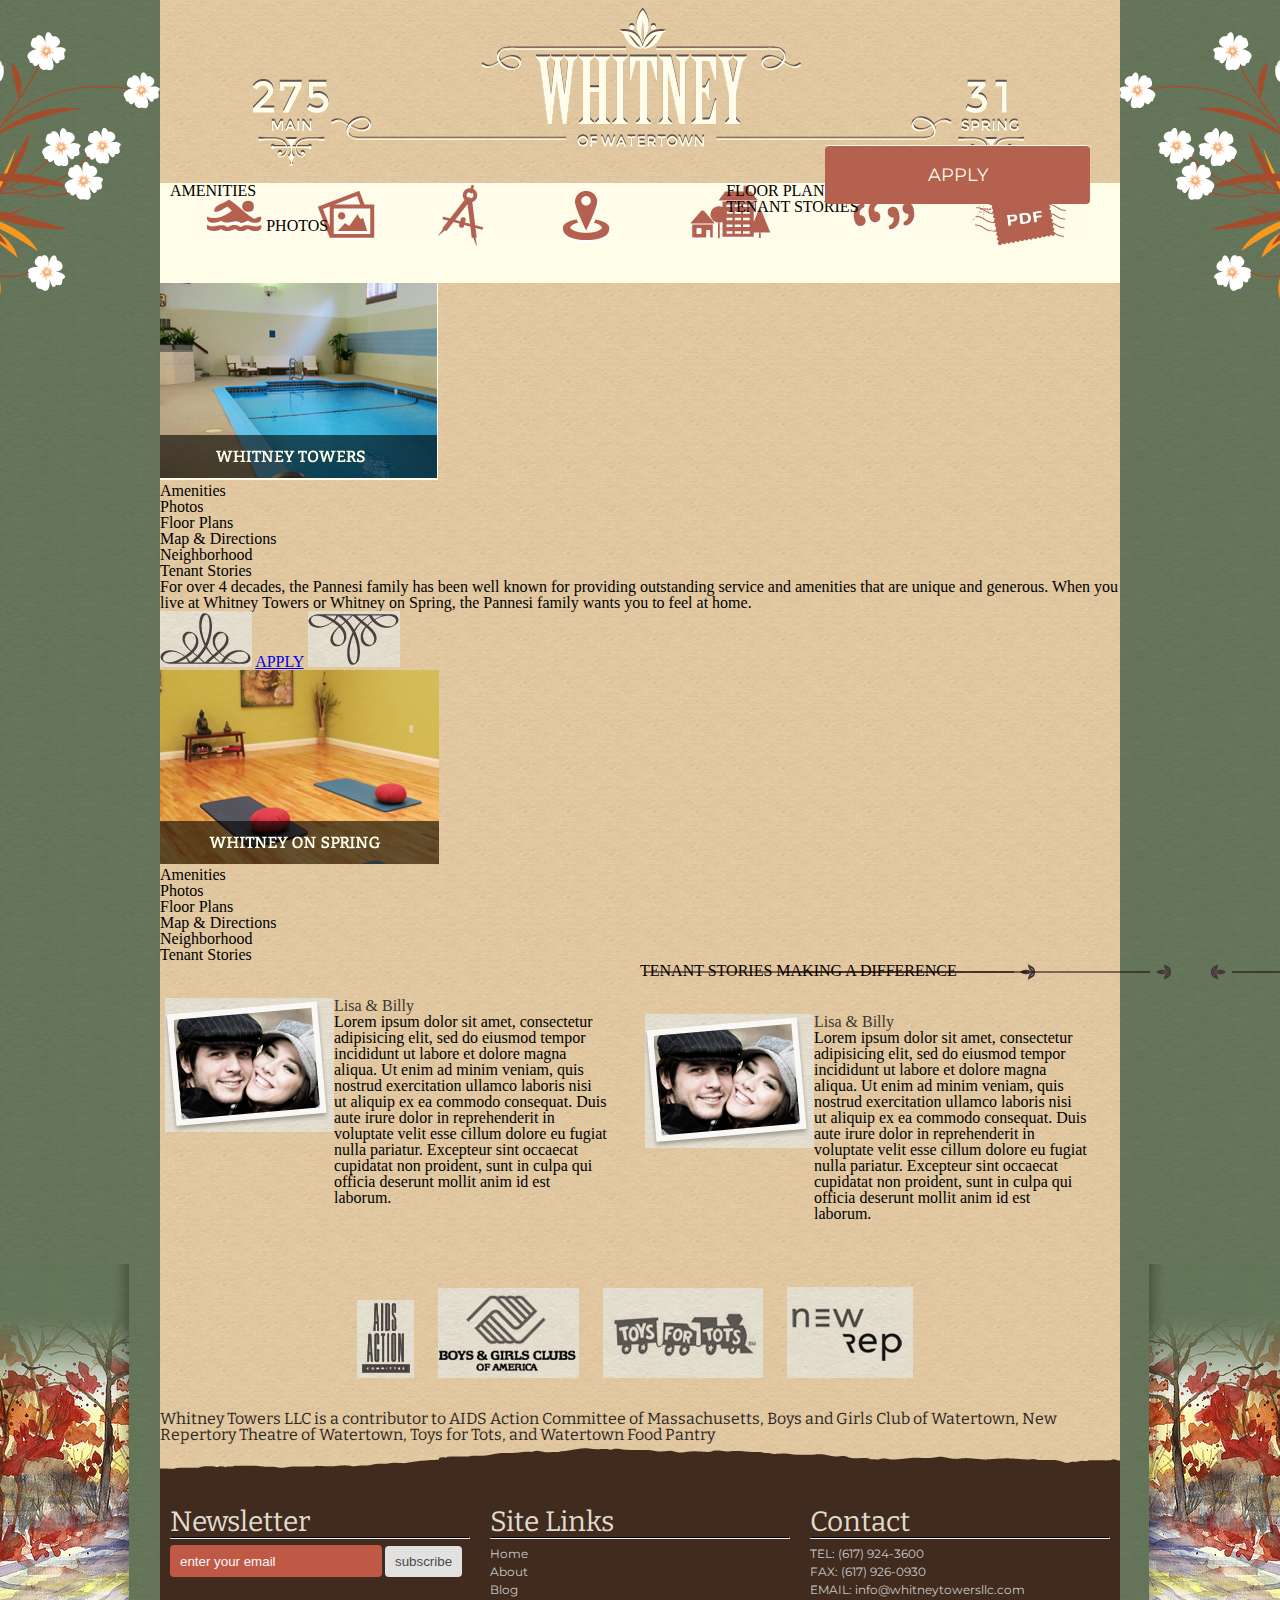
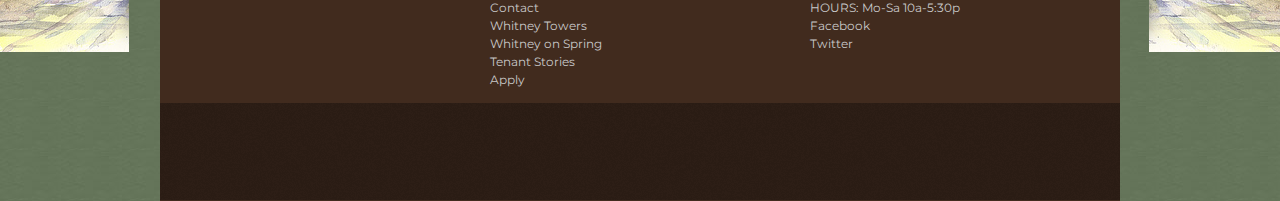
<file: index.html>
<!DOCTYPE html>
    <head>
        <meta charset="utf-8">
        <meta http-equiv="X-UA-Compatible" content="IE=edge,chrome=1">
        <title>Whitney of Watertown</title>
        <meta name="description" content="">
        <meta name="viewport" content="width=device-width">
        <link rel="stylesheet" href="css/style.css">
        <link rel="stylesheet" href="css/reset.css">
    </head>
    <body>
      <div id="container">
        <h1>Whitney of Watertown</h1>
        <header>
          <nav>
            <ul>
              <li id="amenities">AMENITIES</li>
              <li id="photos">PHOTOS</li>
              <li id="floor_plans">FLOOR PLANS</li>
              <li id="directions">DIRECTIONS</li>
              <li id ="neighborhood">NEIGHBORHOOD</li>
              <li id="tenant_stories">TENANT STORIES</li>
              <li id="apply">APPLY</li>
            </ul>
          </nav>
        </header>
        <div id="column_1">
          <img src="img/pool.png"></img>
          <ul>
            <li>Amenities</li>
            <li>Photos</li>
            <li>Floor Plans</li>
            <li>Map & Directions</li>
            <li>Neighborhood</li>
            <li>Tenant Stories</li>
          </ul>
        </div>
        <div id="column_2">
          <p>For over 4 decades, the Pannesi family has been well known for providing outstanding service and amenities that are unique and generous. When you live at Whitney Towers or Whitney on Spring, the Pannesi family wants you to feel at home.</p>
          <img src="img/cta_detail_top.png" class="cta_detail"></img>
          <a href="#">APPLY</a>
          <img src="img/cta_detail_bottom.png" class="cta_detail"></img>
        </div>
          <div id="column_3">
            <img src="img/spring.png"></img>
            <ul>
              <li>Amenities</li>
              <li>Photos</li>
              <li>Floor Plans</li>
              <li>Map & Directions</li>
              <li>Neighborhood</li>
              <li>Tenant Stories</li>
            </ul>
          </div>
          <img src="img/detail.png" class="detail">TENANT STORIES</img>
          <div class="tenant_stories">
            <img src="img/lisa_billy.png"></img>         
            <h3>Lisa & Billy</h3>
            <p>Lorem ipsum dolor sit amet, consectetur adipisicing elit, sed do eiusmod tempor incididunt ut labore et dolore magna aliqua. Ut enim ad minim veniam, quis nostrud exercitation ullamco laboris nisi ut aliquip ex ea commodo consequat. Duis aute irure dolor in reprehenderit in voluptate velit esse cillum dolore eu fugiat nulla pariatur. Excepteur sint occaecat cupidatat non proident, sunt in culpa qui officia deserunt mollit anim id est laborum.</p>
          </div>
          <div class="tenant_stories">
            <img src="img/lisa_billy.png"></img>         
            <h3>Lisa & Billy</h3>
            <p>Lorem ipsum dolor sit amet, consectetur adipisicing elit, sed do eiusmod tempor incididunt ut labore et dolore magna aliqua. Ut enim ad minim veniam, quis nostrud exercitation ullamco laboris nisi ut aliquip ex ea commodo consequat. Duis aute irure dolor in reprehenderit in voluptate velit esse cillum dolore eu fugiat nulla pariatur. Excepteur sint occaecat cupidatat non proident, sunt in culpa qui officia deserunt mollit anim id est laborum.</p>
          </div>
          <img src="img/detail.png" class="detail">MAKING A DIFFERENCE</img>
          <div id="difference">
            <img src="img/aids_action.jpg"></img>
            <img src="img/boys_girls_clubs.jpg"></img>
            <img src="img/toys_tots.jpg"></img>
            <img src="img/new_rep.png"></img>
          </div>
          <p id="difference_tag">Whitney Towers LLC is a contributor to AIDS Action Committee of Massachusetts, Boys and Girls Club of Watertown, New Repertory Theatre of Watertown, Toys for Tots, and Watertown Food Pantry</p>
          <footer>
            <div class="footer_column">
              <h3>Newsletter</h3>
              <hr>
            <form method="post enctype="text/html action="mailto:dmlevi@gmail.com">
              <input name="email" type="text" id="field" placeholder="enter your email"></input>
              <input type="submit" value="subscribe" id="btn"></input>
            </form>
            </div>
            <div class="footer_column">
              <h3>Site Links</h3>
              <hr>
              <ul>
                <li>Home</li>
                <li>About</li>
                <li>Blog</li>
                <li>Contact</li>
                <li>Whitney Towers</li>
                <li>Whitney on Spring</li>
                <li>Tenant Stories</li>
                <li>Apply</li>
              </ul>
            </div>
            <div class="footer_column">
              <h3>Contact</h3>
              <hr>
              <ul>
                <li>TEL: (617) 924-3600</li>
                <li>FAX: (617) 926-0930</li>
                <li>EMAIL: info@whitneytowersllc.com</li>
                <li>HOURS: Mo-Sa 10a-5:30p</li>
                <li>Facebook</li>
                <li>Twitter</li>
              </ul>
            </div>
          </footer>
      </div> <!-- container -->
    </body>
</html>
</file>
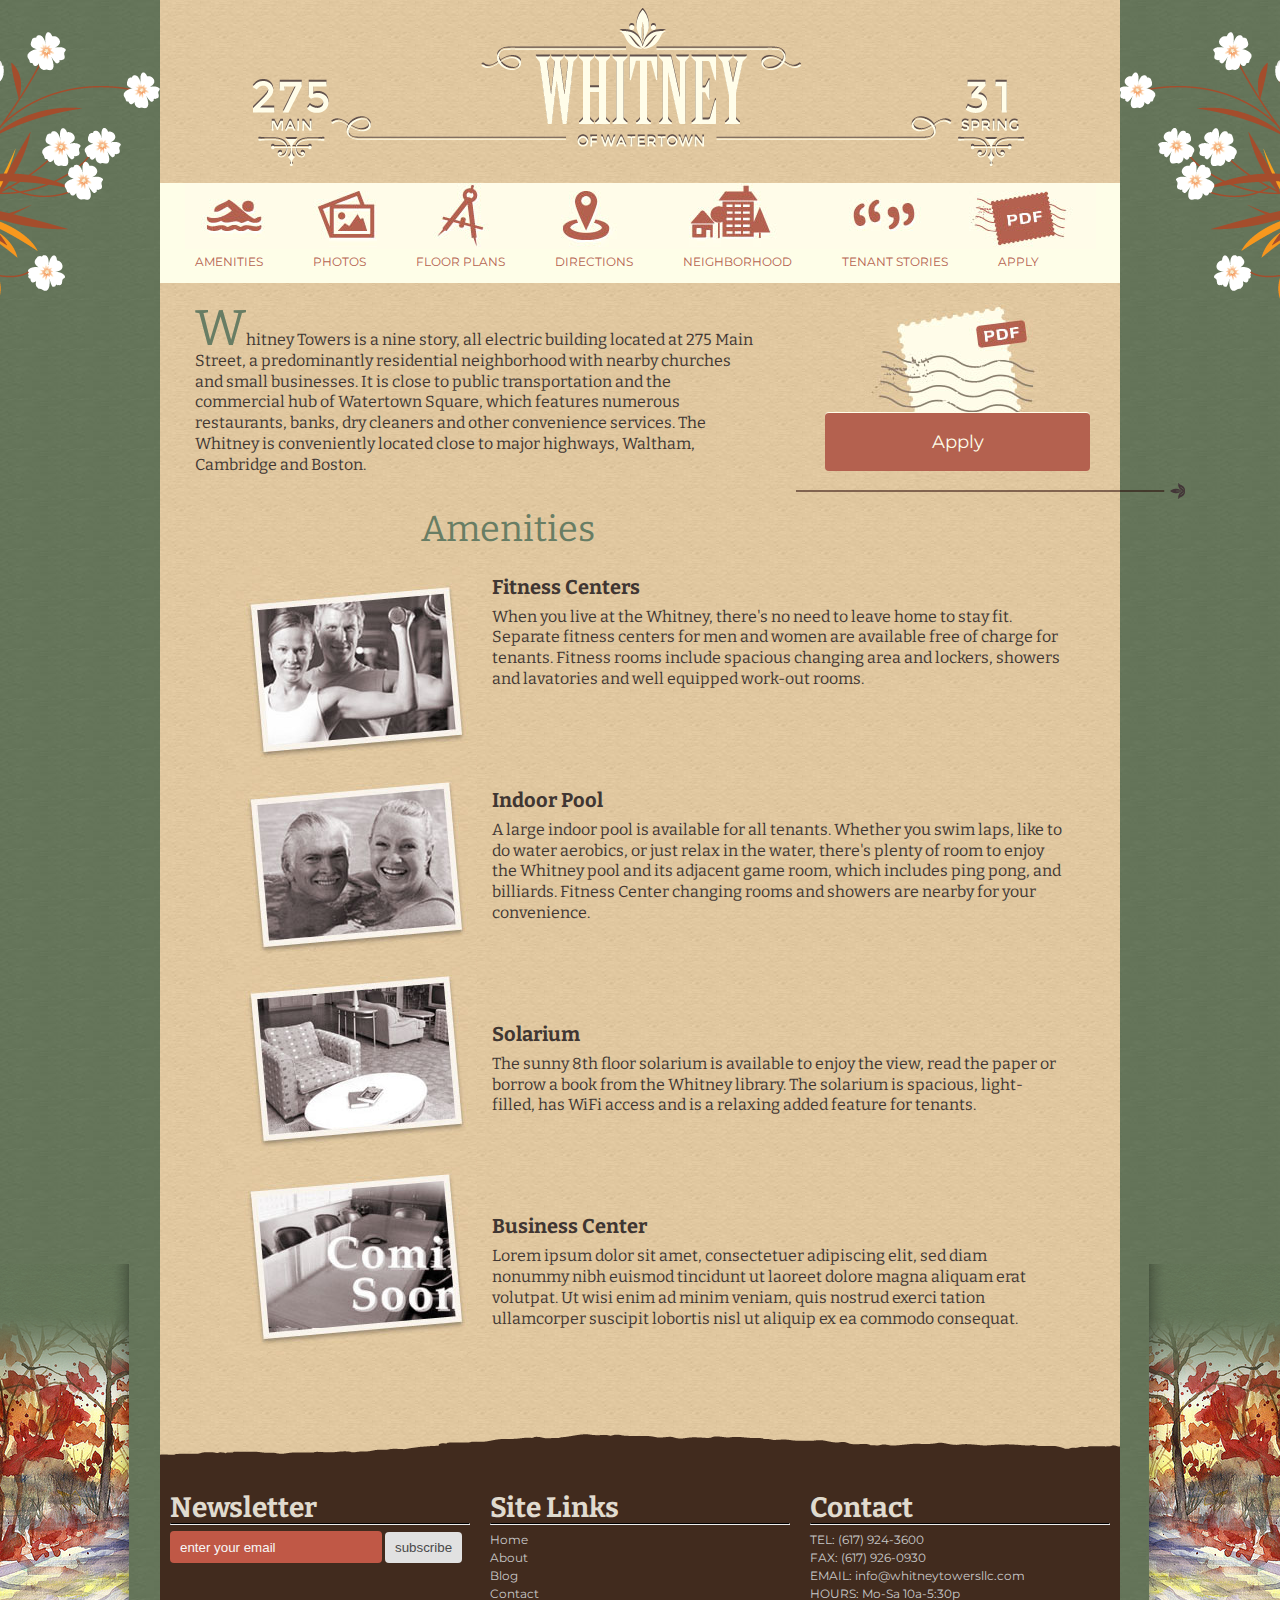
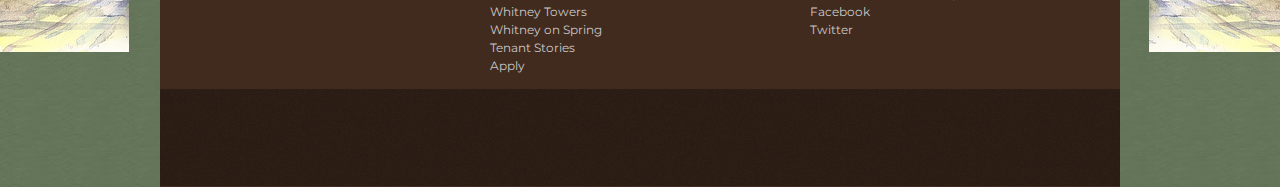
<file: amenities.html>
<!DOCTYPE html>
    <head>
        <meta charset="utf-8">
        <meta http-equiv="X-UA-Compatible" content="IE=edge,chrome=1">
        <title>Whitney of Watertown</title>
        <meta name="description" content="">
        <meta name="viewport" content="width=device-width">
        <link rel="stylesheet" href="css/reset.css">
           <link rel="stylesheet" href="css/style.css">
    </head>
    <body>
      <div id="container">
        <h1>Whitney of Watertown</h1>
        <header>
           <nav>
            <ul>
              <li><a href="amenities.html">AMENITIES</a></li>
              <li><a href="photos.html">PHOTOS</a></li>
              <li><a href="floorplans.html">FLOOR PLANS</a></li>
              <li><a href="directions.html">DIRECTIONS</a></li>
              <li><a href="neighborhood.html">NEIGHBORHOOD</a></li>
              <li><a href="tenantstories.html">TENANT STORIES</a></li>
              <li><a href="apply.html">APPLY</a></li>
            </ul>
          </nav>
        </header>
        <div class="opener">
          <p><span>W</span>hitney Towers is a nine story, all electric building located at 275 Main Street, a predominantly residential neighborhood with nearby churches
and small businesses. It is close to public transportation and the commercial hub of Watertown Square, which features numerous restaurants, banks, dry cleaners and other convenience services. The Whitney is conveniently located close to major highways, Waltham, Cambridge and Boston.</p>
        </div>
        <div>
          <img src="img/stamp.jpg" id="stamp"></img>
          <a href="#" id="apply">Apply</a>
        </div>
        <img src="img/detail.png" class="detail"></img>
        <h2>Amenities</h2>
        <div id="amenities_photos">
          <img src="img/amenities_photos.jpg"></img>
        </div>
        <div class="section">
          <h3>Fitness Centers</h3>
          <p><em>When you live at the Whitney, there's no need to leave home to stay fit. Separate fitness centers for men and women are available free of charge for tenants. Fitness rooms include spacious changing area and lockers, showers and lavatories and well equipped work-out rooms.</em></p>
          <h3>Indoor Pool</h3>
          <p><em>A large indoor pool is available for all tenants. Whether you swim laps, like to do water aerobics, or just relax in the water, there's plenty of room to enjoy the Whitney pool and its adjacent game room, which includes ping pong, and billiards. Fitness Center changing rooms and showers are nearby for your convenience.</em></p>
          <h3>Solarium</h3>
          <p><em>The sunny 8th floor solarium is available to enjoy the view, read the paper or borrow a book from the Whitney library. The solarium is spacious, light‐filled, has WiFi access and is a relaxing added feature for tenants.</em></p>
          <h3>Business Center</h3>
          <p><em>Lorem ipsum dolor sit amet, consectetuer adipiscing elit, sed diam nonummy nibh euismod tincidunt ut laoreet dolore magna aliquam erat volutpat. Ut wisi enim ad minim veniam, quis nostrud exerci tation ullamcorper suscipit lobortis nisl ut aliquip ex ea commodo consequat. </em></p>
        </div> <!-- section -->
          <footer>
            <div class="footer_column">
              <h3>Newsletter</h3>
              <hr>
            <form method="post enctype="text/html action="mailto:dmlevi@gmail.com">
              <input name="email" type="text" id="field" placeholder="enter your email"></input>
              <input type="submit" value="subscribe" id="btn"></input>
            </form>
            </div>
            <div class="footer_column">
              <h3>Site Links</h3>
              <hr>
              <ul>
                <li>Home</li>
                <li>About</li>
                <li>Blog</li>
                <li>Contact</li>
                <li>Whitney Towers</li>
                <li>Whitney on Spring</li>
                <li>Tenant Stories</li>
                <li>Apply</li>
              </ul>
            </div>
            <div class="footer_column">
              <h3>Contact</h3>
              <hr>
              <ul>
                <li>TEL: (617) 924-3600</li>
                <li>FAX: (617) 926-0930</li>
                <li>EMAIL: info@whitneytowersllc.com</li>
                <li>HOURS: Mo-Sa 10a-5:30p</li>
                <li>Facebook</li>
                <li>Twitter</li>
              </ul>
            </div>
          </footer>
      </div> <!-- container -->
    </body>
</html>
</file>
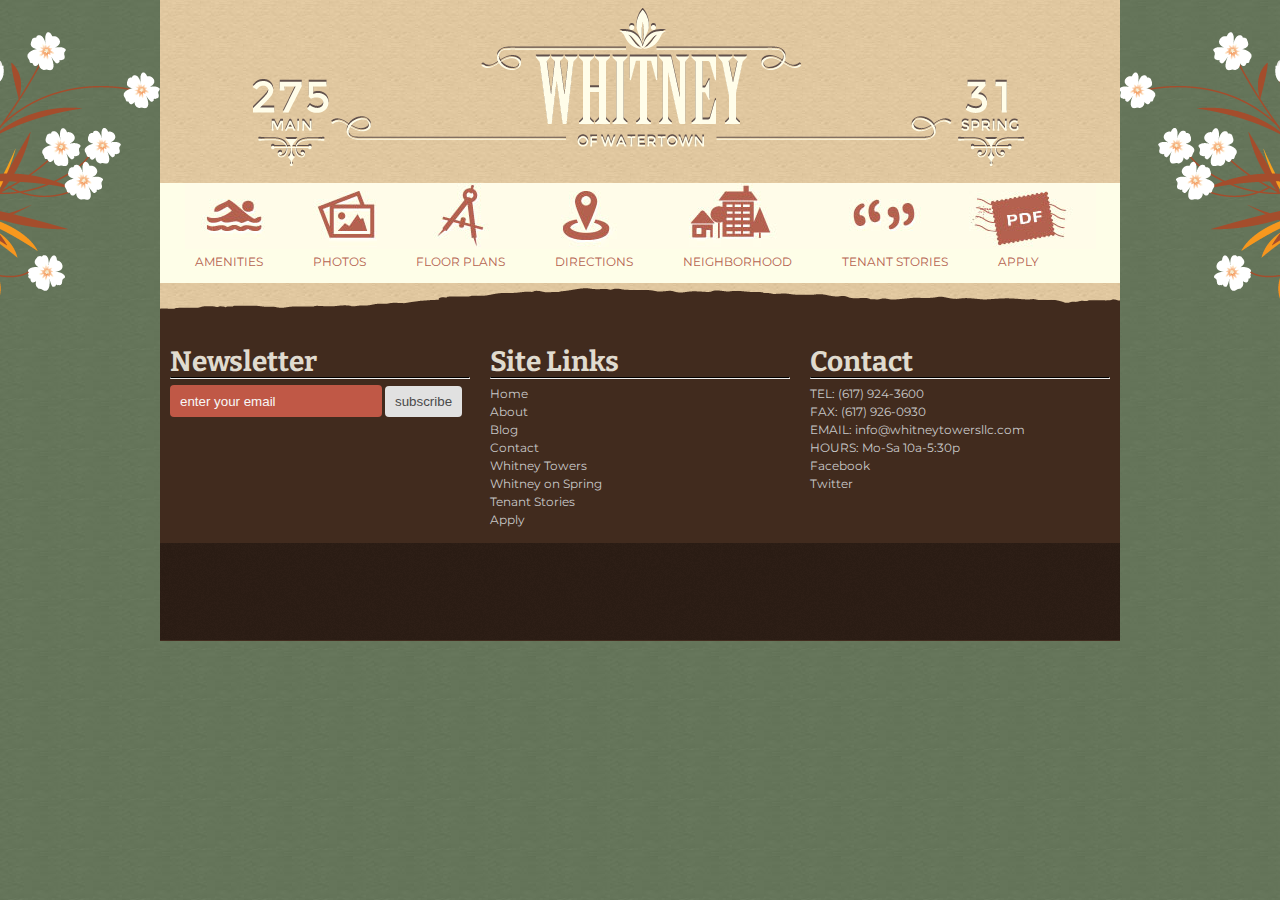
<file: apply.html>
<!DOCTYPE html>
    <head>
        <meta charset="utf-8">
        <meta http-equiv="X-UA-Compatible" content="IE=edge,chrome=1">
        <title>Whitney of Watertown</title>
        <meta name="description" content="">
        <meta name="viewport" content="width=device-width">
        <link rel="stylesheet" href="css/reset.css">
           <link rel="stylesheet" href="css/style.css">
    </head>
    <body>
      <div id="container">
        <h1>Whitney of Watertown</h1>
        <header>
        <nav>
            <ul>
              <li><a href="amenities.html">AMENITIES</a></li>
              <li><a href="photos.html">PHOTOS</a></li>
              <li><a href="floorplans.html">FLOOR PLANS</a></li>
              <li><a href="directions.html">DIRECTIONS</a></li>
              <li><a href="neighborhood.html">NEIGHBORHOOD</a></li>
              <li><a href="tenantstories.html">TENANT STORIES</a></li>
              <li><a href="apply.html">APPLY</a></li>
            </ul>
          </nav>
        </header>

          <footer>
            <div class="footer_column">
              <h3>Newsletter</h3>
              <hr>
            <form method="post enctype="text/html action="mailto:dmlevi@gmail.com">
              <input name="email" type="text" id="field" placeholder="enter your email"></input>
              <input type="submit" value="subscribe" id="btn"></input>
            </form>
            </div>
            <div class="footer_column">
              <h3>Site Links</h3>
              <hr>
              <ul>
                <li>Home</li>
                <li>About</li>
                <li>Blog</li>
                <li>Contact</li>
                <li>Whitney Towers</li>
                <li>Whitney on Spring</li>
                <li>Tenant Stories</li>
                <li>Apply</li>
              </ul>
            </div>
            <div class="footer_column">
              <h3>Contact</h3>
              <hr>
              <ul>
                <li>TEL: (617) 924-3600</li>
                <li>FAX: (617) 926-0930</li>
                <li>EMAIL: info@whitneytowersllc.com</li>
                <li>HOURS: Mo-Sa 10a-5:30p</li>
                <li>Facebook</li>
                <li>Twitter</li>
              </ul>
            </div>
          </footer>
      </div> <!-- container -->
    </body>
</html>
</file>
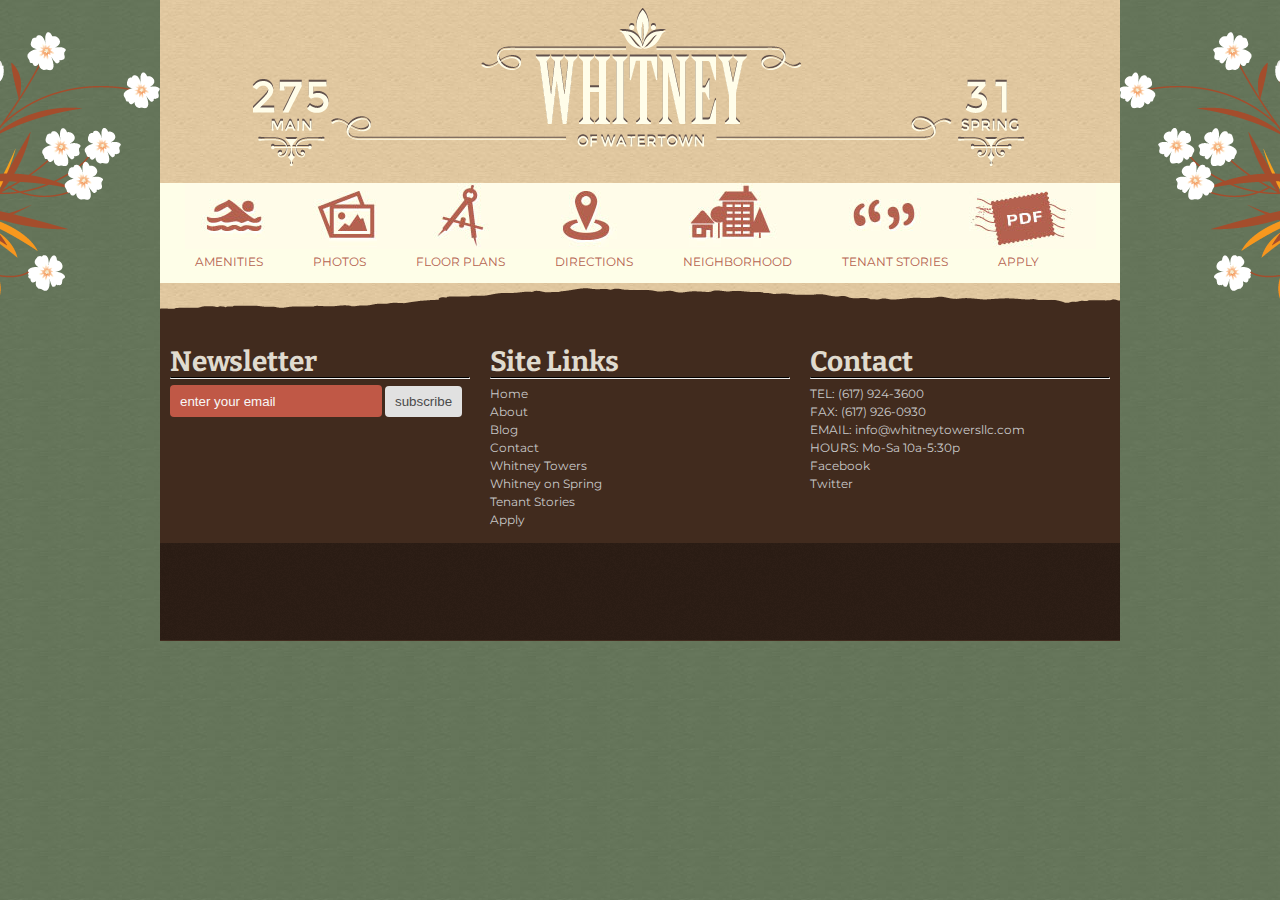
<file: directions.html>
<!DOCTYPE html>
    <head>
        <meta charset="utf-8">
        <meta http-equiv="X-UA-Compatible" content="IE=edge,chrome=1">
        <title>Whitney of Watertown</title>
        <meta name="description" content="">
        <meta name="viewport" content="width=device-width">
        <link rel="stylesheet" href="css/reset.css">
           <link rel="stylesheet" href="css/style.css">
    </head>
    <body>
      <div id="container">
        <h1>Whitney of Watertown</h1>
        <header>
      <nav>
            <ul>
              <li><a href="amenities.html">AMENITIES</a></li>
              <li><a href="photos.html">PHOTOS</a></li>
              <li><a href="floorplans.html">FLOOR PLANS</a></li>
              <li><a href="directions.html">DIRECTIONS</a></li>
              <li><a href="neighborhood.html">NEIGHBORHOOD</a></li>
              <li><a href="tenantstories.html">TENANT STORIES</a></li>
              <li><a href="apply.html">APPLY</a></li>
            </ul>
          </nav>
        </header>

          <footer>
            <div class="footer_column">
              <h3>Newsletter</h3>
              <hr>
            <form method="post enctype="text/html action="mailto:dmlevi@gmail.com">
              <input name="email" type="text" id="field" placeholder="enter your email"></input>
              <input type="submit" value="subscribe" id="btn"></input>
            </form>
            </div>
            <div class="footer_column">
              <h3>Site Links</h3>
              <hr>
              <ul>
                <li>Home</li>
                <li>About</li>
                <li>Blog</li>
                <li>Contact</li>
                <li>Whitney Towers</li>
                <li>Whitney on Spring</li>
                <li>Tenant Stories</li>
                <li>Apply</li>
              </ul>
            </div>
            <div class="footer_column">
              <h3>Contact</h3>
              <hr>
              <ul>
                <li>TEL: (617) 924-3600</li>
                <li>FAX: (617) 926-0930</li>
                <li>EMAIL: info@whitneytowersllc.com</li>
                <li>HOURS: Mo-Sa 10a-5:30p</li>
                <li>Facebook</li>
                <li>Twitter</li>
              </ul>
            </div>
          </footer>
      </div> <!-- container -->
    </body>
</html>
</file>
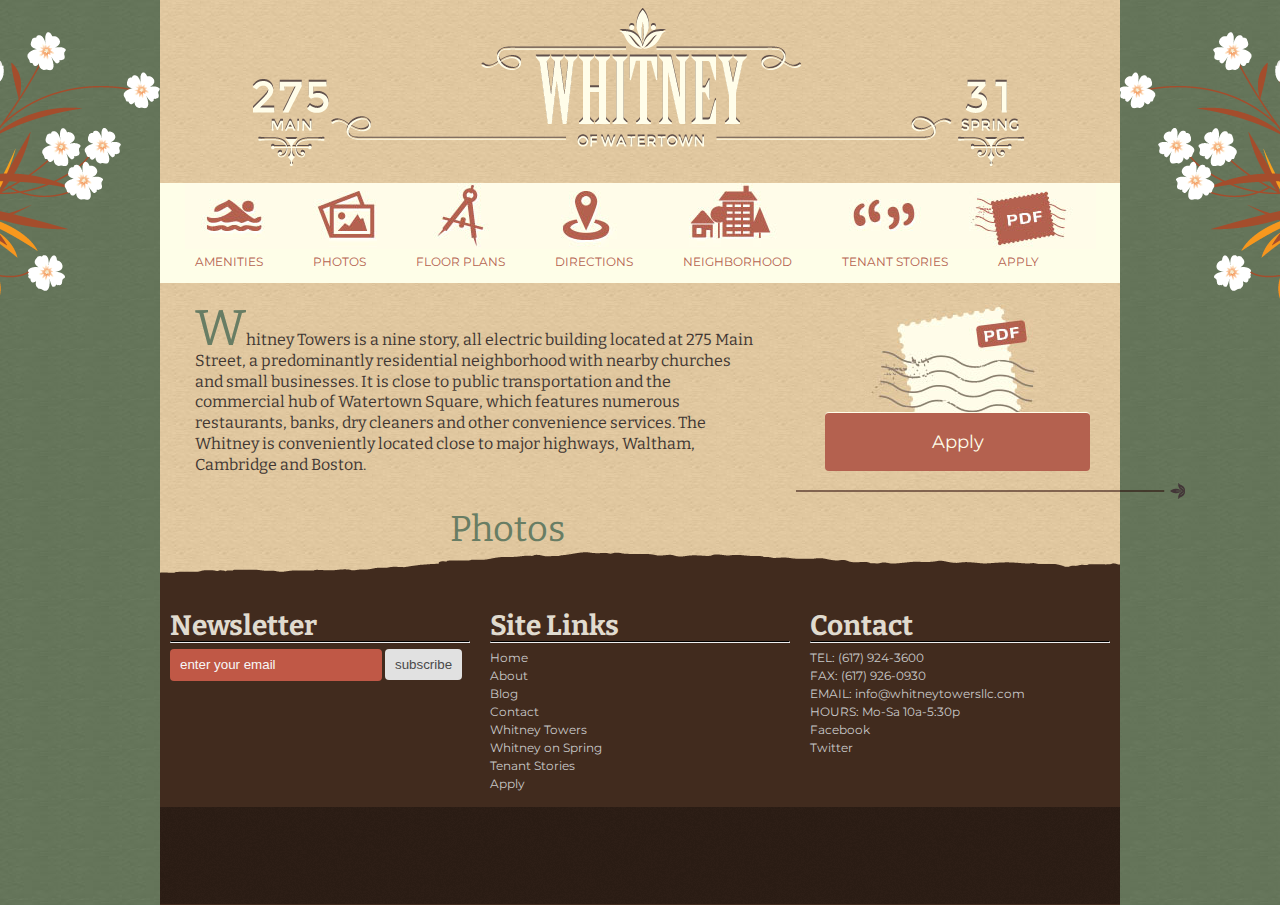
<file: photos.html>
<!DOCTYPE html>
    <head>
        <meta charset="utf-8">
        <meta http-equiv="X-UA-Compatible" content="IE=edge,chrome=1">
        <title>Whitney of Watertown</title>
        <meta name="description" content="">
        <meta name="viewport" content="width=device-width">
        <link rel="stylesheet" href="css/reset.css">
           <link rel="stylesheet" href="css/style.css">
    </head>
    <body>
      <div id="container">
        <h1>Whitney of Watertown</h1>
        <header>
          <nav>
            <ul>
              <li><a href="amenities.html">AMENITIES</a></li>
              <li><a href="photos.html">PHOTOS</a></li>
              <li><a href="floorplans.html">FLOOR PLANS</a></li>
              <li><a href="directions.html">DIRECTIONS</a></li>
              <li><a href="neighborhood.html">NEIGHBORHOOD</a></li>
              <li><a href="tenantstories.html">TENANT STORIES</a></li>
              <li><a href="apply.html">APPLY</a></li>
            </ul>
          </nav>
        </header>
        <div class="opener">
          <p><span>W</span>hitney Towers is a nine story, all electric building located at 275 Main Street, a predominantly residential neighborhood with nearby churches
and small businesses. It is close to public transportation and the commercial hub of Watertown Square, which features numerous restaurants, banks, dry cleaners and other convenience services. The Whitney is conveniently located close to major highways, Waltham, Cambridge and Boston.</p>
        </div>
        <div>
          <img src="img/stamp.jpg" id="stamp"></img>
          <a href="#" id="apply">Apply</a>
        </div>
      <img src="img/detail.png" class="detail"></img>
        <h2>Photos</h2>
          <footer>
            <div class="footer_column">
              <h3>Newsletter</h3>
              <hr>
            <form method="post enctype="text/html action="mailto:dmlevi@gmail.com">
              <input name="email" type="text" id="field" placeholder="enter your email"></input>
              <input type="submit" value="subscribe" id="btn"></input>
            </form>
            </div>
            <div class="footer_column">
              <h3>Site Links</h3>
              <hr>
              <ul>
                <li>Home</li>
                <li>About</li>
                <li>Blog</li>
                <li>Contact</li>
                <li>Whitney Towers</li>
                <li>Whitney on Spring</li>
                <li>Tenant Stories</li>
                <li>Apply</li>
              </ul>
            </div>
            <div class="footer_column">
              <h3>Contact</h3>
              <hr>
              <ul>
                <li>TEL: (617) 924-3600</li>
                <li>FAX: (617) 926-0930</li>
                <li>EMAIL: info@whitneytowersllc.com</li>
                <li>HOURS: Mo-Sa 10a-5:30p</li>
                <li>Facebook</li>
                <li>Twitter</li>
              </ul>
            </div>
          </footer>
      </div> <!-- container -->
    </body>
</html>
</file>
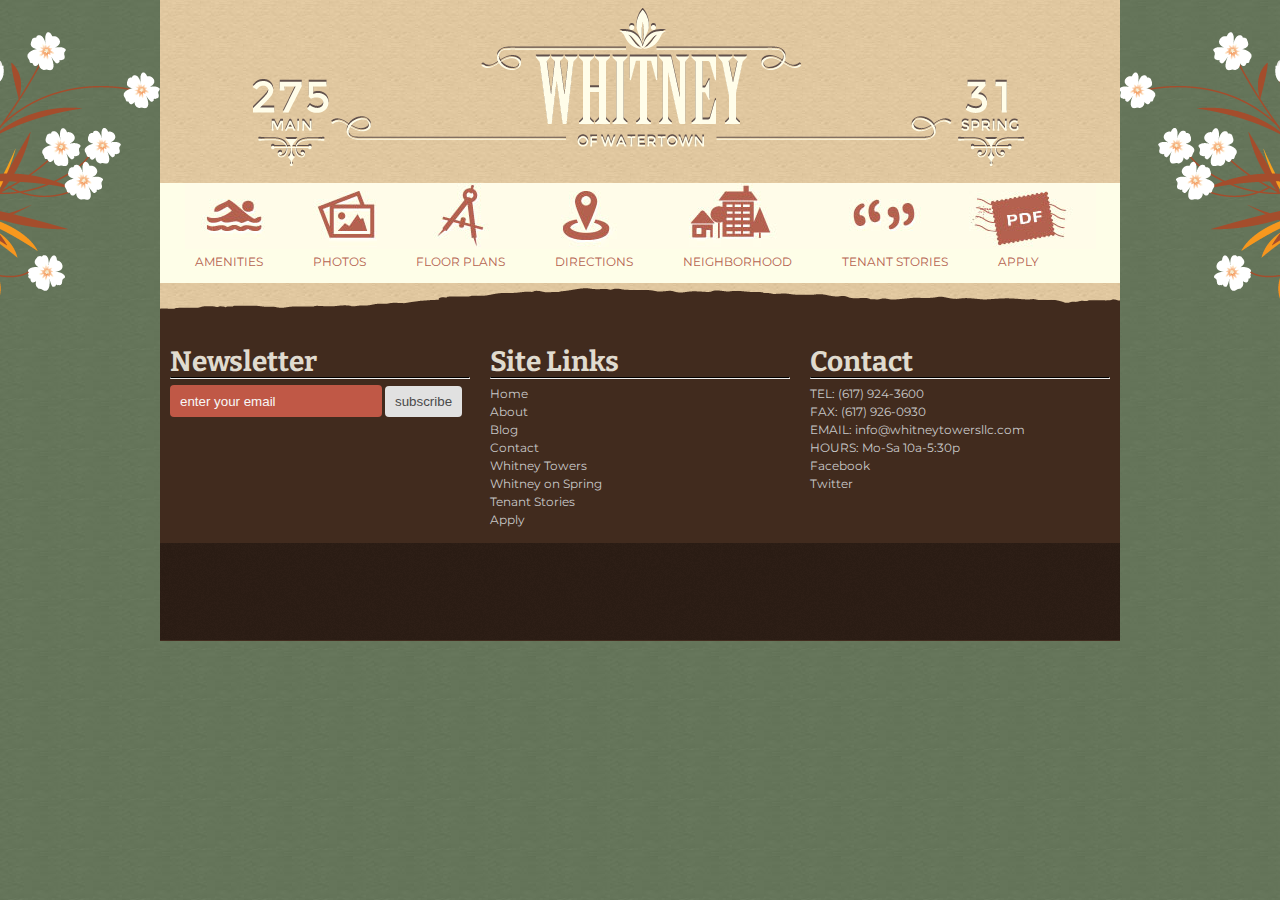
<file: tenantstories.html>
<!DOCTYPE html>
    <head>
        <meta charset="utf-8">
        <meta http-equiv="X-UA-Compatible" content="IE=edge,chrome=1">
        <title>Whitney of Watertown</title>
        <meta name="description" content="">
        <meta name="viewport" content="width=device-width">
        <link rel="stylesheet" href="css/reset.css">
           <link rel="stylesheet" href="css/style.css">
    </head>
    <body>
      <div id="container">
        <h1>Whitney of Watertown</h1>
        <header>
         <nav>
            <ul>
              <li><a href="amenities.html">AMENITIES</a></li>
              <li><a href="photos.html">PHOTOS</a></li>
              <li><a href="floorplans.html">FLOOR PLANS</a></li>
              <li><a href="directions.html">DIRECTIONS</a></li>
              <li><a href="neighborhood.html">NEIGHBORHOOD</a></li>
              <li><a href="tenantstories.html">TENANT STORIES</a></li>
              <li><a href="apply.html">APPLY</a></li>
            </ul>
          </nav>
        </header>

          <footer>
            <div class="footer_column">
              <h3>Newsletter</h3>
              <hr>
            <form method="post enctype="text/html action="mailto:dmlevi@gmail.com">
              <input name="email" type="text" id="field" placeholder="enter your email"></input>
              <input type="submit" value="subscribe" id="btn"></input>
            </form>
            </div>
            <div class="footer_column">
              <h3>Site Links</h3>
              <hr>
              <ul>
                <li>Home</li>
                <li>About</li>
                <li>Blog</li>
                <li>Contact</li>
                <li>Whitney Towers</li>
                <li>Whitney on Spring</li>
                <li>Tenant Stories</li>
                <li>Apply</li>
              </ul>
            </div>
            <div class="footer_column">
              <h3>Contact</h3>
              <hr>
              <ul>
                <li>TEL: (617) 924-3600</li>
                <li>FAX: (617) 926-0930</li>
                <li>EMAIL: info@whitneytowersllc.com</li>
                <li>HOURS: Mo-Sa 10a-5:30p</li>
                <li>Facebook</li>
                <li>Twitter</li>
              </ul>
            </div>
          </footer>
      </div> <!-- container -->
    </body>
</html>
</file>
<file: css/style.css>
@import url(http://fonts.googleapis.com/css?family=Montserrat);
@import url(http://fonts.googleapis.com/css?family=Bitter:400italic);



body {
    background: 
        url("../img/season_bg.png") no-repeat top center,
        url("../img/body_bg.jpg");
}

#container {
    width: 960px;
    margin: 0 auto;
    background-image: url("../img/container_bg.jpg");

}

#container h1 {
    background-image: url("../img/logo.png");
    text-indent: -9999px;
	display: block;
	overflow: hidden;
	width: 790px;
	height:183px;
            margin: 0 auto;
}

h2 {
    text-align: center;
    font-size: 36px;
    color: #687d64;
    font-family: 'Bitter', serif;
}

h3 {
    color: #403632;
    font-size: 20px;
    font-weight: bold;
    font-family: 'Bitter', serif;
}

nav ul {
        background: url("../img/icons.jpg") no-repeat center top;
        background-color: #fefee8;  
        height: 100px;
}

nav ul li {
    float: left;
}


nav li a {
    color: #b4614f;
    font-family: 'Montserrat', sans-serif;
    font-size: 12px;
    position: relative;
    text-decoration: none;
    top: 70px;
    padding: 0 25px;
}

nav li:first-child {
    margin-left: 10px
}

#apply {
    padding: 10px 50px;
    background: #b4614f;
    float: right;
    position: relative;
    width: 225px;
    text-align: center;
    padding: 20px;
    border-radius: 4px;
    border-top: 1px solid #fffde9;
    bottom: 70px;
    right: 30px;
    color: #fffde9;
    text-decoration: none;
    font-size: 18px;
    font-family: 'Montserrat', sans-serif;
}

#photos, #opener {
    margin: 35px 0 0 10px;
    width: 460px;
    float: left;
}
.opener {
    float:left;
    width: 560px;
    margin: 35px;
    clear: both;
}

.opener p, .section p {
    color: #403632;
    font-family: 'Bitter', serif;
    font-size: 16px;
    line-height: 1.3em;
}

.opener p span {
    font-size: 50px;
    color: #687d64;
    font-family: 'Bitter', serif;
}
#photos img {
    display: block;
    margin: 0 auto;
}

#stamp {
    margin: 20px auto 0;
    display: block;
}

.tenant_stories {
    margin: 35px 5px;
    width: 470px;
    float: left;
}

.tenant_stories img {
    display: block;
    float: left;
}

.tenant_stories h3 {
    float: left;
}

.tenant_stories p {
    width: 274px;
    float: left;
}

.detail {
    font-size: 16px;
    color: #2b2622;
    text-align: center;
    font-family: 'Montserrat', sans-serif;  
    position: absolute;
}

#difference {
    width: 61%;
    margin: 0 auto;
}

#difference img {
    margin: 30px 10px;
}

#difference_tag {
    font-family: 'Bitter', serif;
    font-size: 16px;
    color: #2b2622;
}

#amenities_photos {
    float: left;
    margin: 20px 15px 0 60px;
}
.section {
    float: left;
    margin-top: 30px;
    width: 570px
}

.section p {
    margin: 10px 0 100px 0;
}



/*********************************************footer*/



.footer_column {
    font-size: 12px;
    line-height: 1.5em;
    color: #c9c9c9;
    font-family: 'Montserrat', sans-serif;
    margin: 70px 10px 0 10px;
    width: 300px;
    float: left;
}

footer h3 {
    font-family: 'Bitter', serif;
    color: #e0dbcf;
    font-size: 28px;
}
.footer_column hr {
    background-color: #75716e;
    color: #75716e;
    border-top: 1px solid black;
}

#field {
    border-radius: 4px;
    border: none;
    height: 30px;
    background: #c05846;
    width: 200px;
    overflow: hidden;
    padding-left: 10px;
}

input::-webkit-input-placeholder, input{
    color:    #f7f7f7;
}
input:-moz-placeholder, input{
    color:    #f7f7f7;
}
input:-ms-input-placeholder, input{
    color:    #f7f7f7;
}



#btn {
    padding: 8px 10px;
    background: #e1e1e1;
    color: #4a4a4a;
    border: none;
    border-radius: 4px;
}

footer {
    background-image: url("../img/footer_bg.png");
    height: 358px;
    width:100%;
    clear: both;
}
</file>
